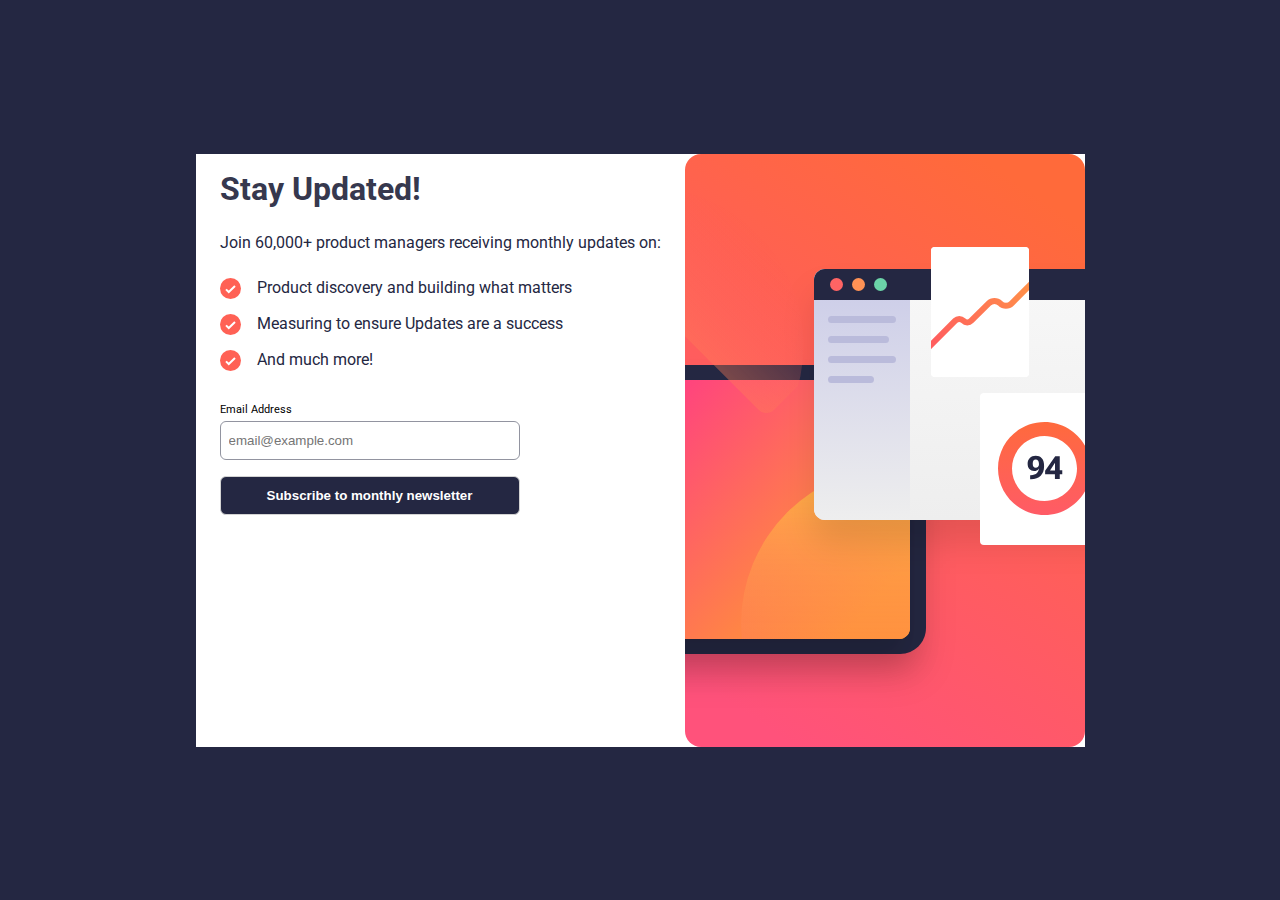
<file: index.html>
<!DOCTYPE html>
<html lang="en">
<head>
  <meta charset="UTF-8">
  <meta name="viewport" content="width=device-width, initial-scale=1.0"> <!-- displays site properly based on user's device -->

  <link rel="icon" type="image/png" sizes="32x32" href="./assets/images/favicon-32x32.png">
  
  <title>Newsletter sign-up form with success message</title>
  <link rel="preconnect" href="https://fonts.googleapis.com">
  <link rel="preconnect" href="https://fonts.gstatic.com" crossorigin>
  <link href="https://fonts.googleapis.com/css2?family=Roboto:wght@400;700&display=swap" rel="stylesheet">
  <link rel="stylesheet" href="styles.css">
</head>
<body>
  <main>
    <div class="container">
      <div class="image">
        <img src="./assets/images/illustration-sign-up-mobile.svg" class="mobile-img" alt="sign-up-illustration image">
        <img src="./assets/images/illustration-sign-up-desktop.svg" alt="" class="desk-img">
      </div>
      <div class="text-div">
        <h1 class="update-intro">Stay Updated!</h1>
        <p class="update-p">Join 60,000+ product managers receiving monthly updates on:</p>
        <div class="lists">
          <div class="list-items">
            <div class="img-list">
              <img src="assets/images/icon-list.svg" alt="">
            </div>
            <div class="p-list">
              <p class="items-p">Product discovery and building what matters</p>
            </div>
          </div>
          <div class="list-items">
            <div class="img-list">
              <img src="assets/images/icon-list.svg" alt="">
            </div>
            <div class="p-list">
              <p class="items-p">Measuring to ensure Updates are a success</p>
            </div>
          </div>
          <div class="list-items">
            <div class="img-list">
              <img src="assets/images/icon-list.svg" alt="">
            </div>
            <div class="p-list">
              <p class="items-p">And much more!</p>
            </div>
          </div>
        </div>
        <form id="email-form" novalidate>
          <div class="form-group">
            <label for="email" class="email-label">Email Address</label>
            <span id="error-message" class="error-message">Valid email required</span>
            <input type="email" name="email" id="email" required aria-describedby="email-error" aria-invalid="false" placeholder="email@example.com">
            <button type="submit" class="sub-button">Subscribe to monthly newsletter</button>
          </div>
        </form>
      </div>
    </div>
  </main>
  <script src="index.js"></script>
</body>
</html>
</file>
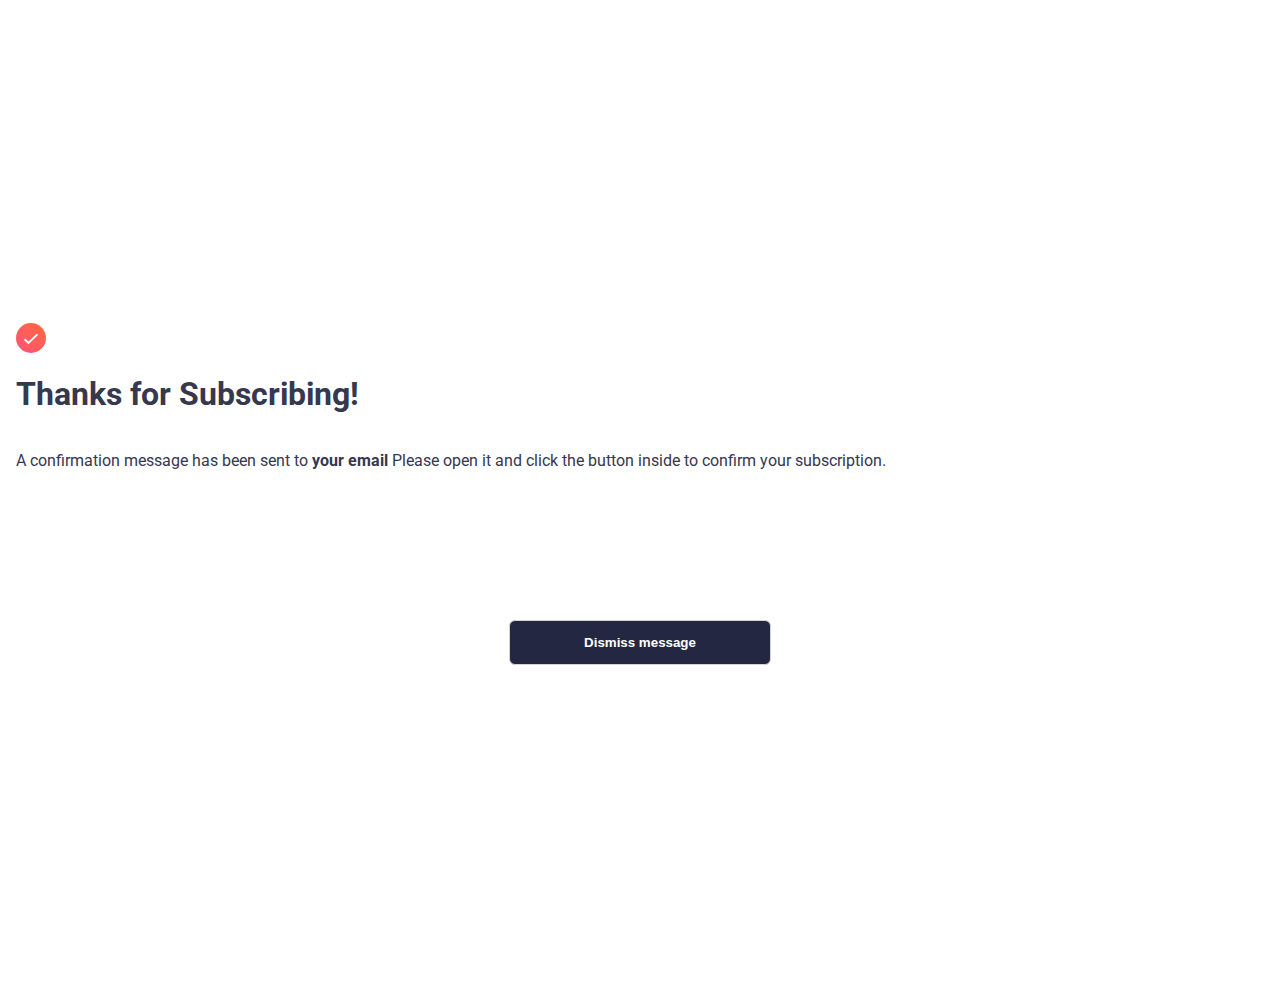
<file: success.html>
<!DOCTYPE html>
<html lang="en">
<head>
    <meta charset="UTF-8">
    <meta http-equiv="X-UA-Compatible" content="IE=edge">
    <meta name="viewport" content="width=device-width, initial-scale=1.0">
    <title>Confirmation message</title>
    <link rel="preconnect" href="https://fonts.googleapis.com">
     <link rel="preconnect" href="https://fonts.gstatic.com" crossorigin>
     <link href="https://fonts.googleapis.com/css2?family=Roboto:wght@400;700&display=swap" rel="stylesheet">
    <!-- <link rel="stylesheet" href="assets/images/styles.css"> -->
    <style>
        body{
            display: flex;
            justify-content: center;
            font-family: 'Roboto';
            display: flex;
            flex-direction: column;
            height: 100vh;
            margin: 52px 16px;
            padding: 0;
        }
        .fluid-container{
            display: flex;
            flex-direction: column;
            margin-bottom: 131px;
        }
        h1{
            color: hsl(235, 18%, 26%);
            font-weight: 700;
        }
        .success-text{
            color: hsl(235, 18%, 26%);
            font-weight: 400;
            line-height: 1.4;
        }
        .success-img{
            height: 30px;
            width: 30px;
        }
        .button{
            display: flex;
            justify-content: center;
        }
        .success-button{
            background-color: hsl(234, 29%, 20%);
            color: white;
            font-weight: 700;
            margin-bottom: 16px;
            padding: 14px 74px;
            box-sizing: border-box;
            border: 1px solid lightgray;
            border-radius: 6px;
            display: flex;
            justify-content: center;
            align-items: center
        }

    </style>
</head>

<body>
    <div class="fluid-container">
        <img class="success-img" src="assets/images/icon-success.svg" alt="success-icon">
        <h1 class="success-heading">Thanks for Subscribing!</h1>
        <p class="success-text">A confirmation message has been sent to <strong class="email-input"></strong> Please open it and click the button inside to confirm your subscription.</p>

    </div>
    <div class="button">
        <button class="success-button">Dismiss message</button>

    </div>

    
    <script src="success.js"></script>
</body>
</html>
</file>
<file: styles.css>
*{
    box-sizing: border-box;
    margin: 0;
    padding: 0;
}
body{
    font-family: 'Roboto', sans-serif;
    min-height: 100vh;
    background-color: hsl(234, 29%, 20%);
}
main{
    background-color: #ffffff;
}
img{
    max-width: 100%;
    display: block;
    height: auto;
}
.desk-img{
    display: none;
}
.text-div{
    padding: 1rem 1.5rem;
}
.update-intro{
    color: hsl(235, 18%, 26%);
    font-weight: 700;
}
.update-p{
    font-weight: 400;
    color: 	#242742;
    line-height: 1.4;
    margin: 1.5rem 0;
}
.items-p{
    font-weight: 400;
    color: #242742;
    line-height: 1.3;
}
.figure{
    display: none;
}

#form{
    margin-bottom: 10px;
}
.lists{
    display: flex;
    flex-direction: column;
    gap: 15px;
    margin-bottom: 2rem;
}
.list-items{
    display: flex;
    gap: 16px;
}
.email-label{
    font-size: 0.7rem;
    display: block;
}
input[type = "email"]{
    width: 100%;
    margin: 0.3rem auto;
    padding: 0.7rem 0.5rem;
    max-width: 300px;
    border: 1px solid #9294a0;
    border-radius: 6px;
}
input:focus { 
    outline: 2px solid #9294a0; 
    outline-offset: 2px; 
}
.error-message{
    font-size: 0.7rem;
    display: none;
    color: #d00;
}
.error .error-message{
    display: block
}
.error input[type="email"]{
    border-color: #d00;
    background: #fff0f0;
}
.sub-button{
    background-color: hsl(234, 29%, 20%);
    color: white;
    font-weight: 700;
    width: 100%;
    max-width: 300px;
    margin: 0.7rem auto;
    padding: 0.7rem 0.5rem;
    border: 1px solid lightgray;
    border-radius: 6px;
    cursor: pointer;
}
.sub-button:hover {
    background: linear-gradient(to right, #e75e7c, #fe693e);
    box-shadow: 5px 7px 40px -7px#fe693e;
}



@media (min-width: 1024px){
    body{
        display: flex;
        justify-content: center;
        align-items: center;
    }
    /* .main{
        max-width: 500px;
        width: 10%;
        margin: 0 auto;
    } */
    .container{
        display: flex;
        flex-direction: row-reverse;
        justify-content: center;
    }
    .mobile-img{
        display: none;
    }
    .desk-img{
        display: block;
    }
}
</file>
<file: assets/images/styles.css>
body{
    font-family: 'Roboto';
    display: flex;
    flex-direction: column;
    height: 100vh;
    margin: 0;
    padding: 0;
}
.sub-button{
    background-color: hsl(234, 29%, 20%);
    color: white;
    font-weight: 700;
    margin-bottom: 16px;
    padding: 10px 15px;
    box-sizing: border-box;
    border: 1px solid lightgray;
    border-radius: 6px;
    display: flex;
    justify-content: center;
    align-items: center;
}
.sub-button:hover {
    background: linear-gradient(to right, #e75e7c, #fe693e);
    box-shadow: 5px 7px 40px -7px#fe693e;
}
.figure{
    display: none;
}
h1{
    color: hsl(235, 18%, 26%);
    font-weight: 700;
}
#form{
    margin-bottom: 10px;
}
.lists{
    display: flex;
    flex-direction: column;
    margin-bottom: 25px;
}
.list-items{
    display: flex;
    align-items: center;
    gap: 16px;
}
.container{
    display: flex;
    flex-direction: column;
}
.top-container{
    display: flex;
    flex-direction: column;
    padding: 2px 18px;
    margin: 15px;
}
.input-class{
    display: flex;
    flex-direction: column;
    gap: 6px;
    margin-bottom: 20px;
    padding: 14px 10px;
}


/* Media Query for Laptop Screen  */
@media (min-width: 768px){
    body{
        background-color: hsl(234, 29%, 20%);
        display: flex;
        flex-direction: row;
        overflow: hidden;
        width: 100%;
        justify-content: center;
    }
    .figure{
        display: flex;
        padding: 12px;
    }
    .top-img{
        display: none;
    }
    .container{
        display: flex;
        flex-direction: row;
        background-color: white;
        border-radius: 12px;
        margin: 50px 68px;
    }
    .input-class{
       padding: 16px;
    }
    
}
</file>
